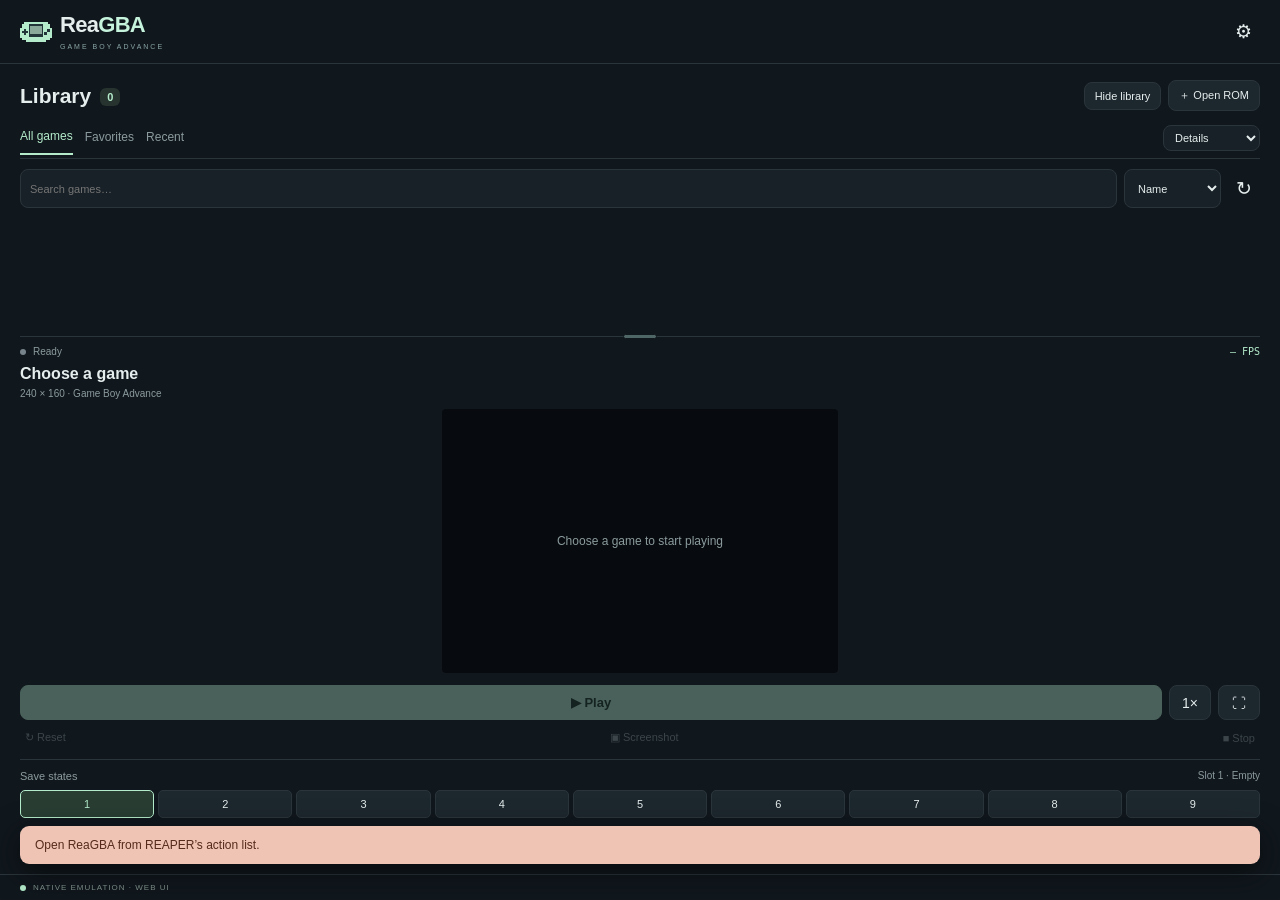
<file: ui/index.html>
<!doctype html>
<html lang="en"><head><meta charset="UTF-8"><meta name="viewport" content="width=device-width,initial-scale=1"><meta http-equiv="Content-Security-Policy" content="default-src 'none'; script-src 'self'; style-src 'self'; img-src data:; connect-src ws://127.0.0.1:*; object-src 'none'; base-uri 'none'; form-action 'none'"><title>ReaGBA</title><link rel="stylesheet" href="style.css"></head>
<body>
<header><div class="brand">
  <svg class="logo" viewBox="0 0 32 20" shape-rendering="crispEdges" aria-hidden="true" focusable="false" xmlns="http://www.w3.org/2000/svg">
    <path d="M4 0h24v2h2v4h2v10h-2v2h-4v2H6v-2H2v-2H0V6h2V2h2Z" fill="#b4eccb"/>
    <path d="M9 2h14v13H9ZM4 7h2v2h2v2H6v2H4v-2H2V9h2Zm23 0h3v3h-3Zm-3 3h3v3h-3Z" fill="#22363a"/>
    <path d="M10 4h12v8H10Z" fill="#8ba99a"/>
  </svg>
  <div class="brand-name">Rea<span>GBA</span><small>GAME BOY ADVANCE</small></div>
</div><div class="header-actions"><button id="dock-toggle" class="small" hidden>Dock</button><button id="settings-toggle" class="icon" title="Settings" data-i18n-title="settings" aria-label="Settings" data-i18n-aria-label="settings">⚙</button></div></header>
<main>
<section id="library-view">
  <div class="heading"><h1><span data-i18n="library">Library</span><span id="count">0</span></h1><div class="library-actions"><button id="library-toggle" class="small" aria-expanded="true" aria-controls="library-body">Hide library</button><button id="open" class="small" data-i18n="openROM">＋ Open ROM</button></div></div>
  <div id="library-body">
  <nav><button class="tab active" data-filter="all" data-i18n="allGames">All games</button><button class="tab" data-filter="favorite" data-i18n="favorites">Favorites</button><button class="tab" data-filter="recent" data-i18n="recentGames">Recent</button><select id="library-display" aria-label="Library view" data-i18n-aria-label="libraryDisplay" title="Library view" data-i18n-title="libraryDisplay"><option value="details" data-i18n="details">Details</option><option value="grid" data-i18n="grid">Cover grid</option><option value="compact" data-i18n="compact">Compact list</option></select></nav>
  <div class="search-row"><input id="search" type="search" placeholder="Search games…" data-i18n-placeholder="searchPlaceholder" aria-label="Search games" data-i18n-aria-label="search"><select id="sort" aria-label="Sort by" data-i18n-aria-label="sort"><option value="name" data-i18n="sortName">Name</option><option value="recent" data-i18n="sortRecent">Last played</option><option value="time" data-i18n="sortTime">Play time</option></select><button id="refresh" class="icon" title="Rescan" data-i18n-title="rescan" aria-label="Rescan" data-i18n-aria-label="rescan">↻</button></div>
  <div id="games" class="games"></div>
  <div id="empty" hidden><div class="empty-icon">
    <svg width="32" height="24" viewBox="0 0 32 24" shape-rendering="crispEdges" aria-hidden="true" focusable="false" xmlns="http://www.w3.org/2000/svg">
      <path d="M4 1h24v2h2v17h-2v2H4v-2H2V3h2Z" fill="#b4eccb"/>
      <path d="M6 3h20v2H6ZM4 19h24v1H4Zm2 1h20v2H6Z" fill="#8ba99a"/>
      <path d="M6 7h20v11H6Zm7 13h6v2h-6Z" fill="#22363a"/>
      <path d="M8 14h2v-2h2v2h2v2h2v-4h2v-2h2v2h2v2h2v2H8Z" fill="#8ba99a"/>
      <path d="M9 9h3v3H9Z" fill="#b4eccb"/>
    </svg>
  </div><h2 data-i18n="emptyTitle">Your next adventure starts here</h2><p data-i18n="emptyHint">Add .gba files to your ROM folder, or choose Open ROM to pick a game.</p></div>
  </div>
</section>
<div id="library-splitter" role="separator" tabindex="0" aria-label="Resize the library and game areas" data-i18n-aria-label="splitter" aria-orientation="horizontal" aria-controls="library-view player" title="Drag to resize · Double-click to reset" data-i18n-title="splitterHint"><span></span></div>
<section id="settings-view" hidden>
  <div class="eyebrow" data-i18n="settingsEyebrow">MAKE IT YOURS</div><h1 data-i18n="settings">Settings</h1>
  <label class="setting language-setting"><span data-i18n="language">Language</span><select id="language" disabled aria-describedby="language-hint"></select></label><p id="language-hint" class="hint" data-i18n="languageHint">Changes apply immediately and are saved for next time.</p>
  <h3 data-i18n="romFolder">ROM folder</h3><div class="path-picker"><input id="rom-directory" type="text" readonly placeholder="Choose a folder containing .gba games" data-i18n-placeholder="romPlaceholder"><button id="choose-rom-directory" class="small" data-i18n="chooseFolder">Choose folder</button></div><p class="hint" data-i18n="romHint">The library scans this folder and its subfolders. Your choice is saved automatically.</p>
  <h3 data-i18n="library">Library</h3><label class="setting"><span data-i18n="autoCovers">Download covers automatically</span><input id="auto-covers" type="checkbox" aria-describedby="covers-hint"></label><p id="covers-hint" class="hint" data-i18n="coversHint">Off by default. Downloads and caches Libretro covers using the ROM’s game code; ROM files are never uploaded. Cached covers remain available when turned off. If no cover is found, the first letter of the game code is shown. Translations, ROM hacks and homebrew may not have matching covers.</p><p id="cover-status" class="hint" role="status" aria-live="polite"></p><label class="setting"><span data-i18n="libraryDisplay">Library view</span><select id="library-display-setting"><option value="details" data-i18n="details">Details</option><option value="grid" data-i18n="grid">Cover grid</option><option value="compact" data-i18n="compact">Compact list</option></select></label><p class="hint" data-i18n="libraryHint">Cover grid puts artwork first; Details shows covers, file sizes and play time; Compact list fits more games. You can also switch views above the library. Your choice is saved automatically.</p>
  <h3 data-i18n="video">Video</h3><label class="setting"><span data-i18n="integerScaling">Integer scaling</span><input id="integer" type="checkbox" checked></label><label class="setting"><span data-i18n="vsync">Vertical sync</span><input id="vsync" type="checkbox" checked></label><label class="setting"><span data-i18n="shader">Shader</span><select id="shader" aria-describedby="shader-hint"><option value="none" data-i18n="off">Off</option><option value="lcd3x">LCD3X</option><option value="lcd-grid-v2">lcd-grid-v2</option></select></label><p id="shader-hint" class="hint" data-i18n="shaderHint">Built-in LCD effects. Your choice is saved automatically. Integer scaling is recommended; LCD3X looks best at 3× or higher. Shaders use their own texture sampling.</p><label class="setting"><span data-i18n="textureFilter">Texture filtering</span><select id="filter"><option value="nearest" data-i18n="nearest">Sharp pixels</option><option value="linear" data-i18n="linear">Smooth</option></select></label><label class="setting"><span data-i18n="frameSkip">Frame skipping</span><select id="skip"><option value="0" data-i18n="off">Off</option><option value="1" data-i18n="skip1">Show every 2nd frame</option><option value="2" data-i18n="skip2">Show every 3rd frame</option></select></label>
  <h3 data-i18n="audio">Audio</h3><label class="setting"><span data-i18n="volume">Volume</span><span id="volume-value">30%</span></label><input id="volume" type="range" min="0" max="100" value="30"><p class="hint" data-i18n="audioHint">Audio is muted during fast-forward and resumes at 1× speed.</p>
  <h3 data-i18n="keyBindings">Keyboard controls</h3><p class="hint" data-i18n="keysHint">Click a key, then press its replacement. Press Esc to cancel.</p><div id="keys" class="key-grid"></div><button id="reset-keys" class="small" data-i18n="resetKeys">Reset controls</button>
  <h3 data-i18n="bios">BIOS (optional)</h3><input id="bios" type="text" placeholder="Full path to your own 16 KB GBA BIOS" data-i18n-placeholder="biosPlaceholder"><button id="save-bios" class="small" data-i18n="savePath">Save path</button><p class="hint" data-i18n="biosHint">Leave blank to use the built-in BIOS implementation. Takes effect the next time you load a game.</p>
  <div class="about"><b>ReaGBA <span id="about-version"></span></b><span data-i18n="aboutCore">mGBA 0.10.5 · GBA only</span></div>
</section>
<section class="player" id="player">
  <div class="player-heading">
  <div class="now-label"><span id="play-dot" class="dot idle"></span><span id="play-status">Ready</span><span id="fps">— FPS</span></div>
  <h2 id="now-title">Choose a game</h2><p id="now-subtitle">240 × 160 · Game Boy Advance</p>
  </div>
  <div class="play-workspace">
  <div class="game-stage"><div id="game-viewport" tabindex="0" aria-label="Game screen" data-i18n-aria-label="gameScreen"><span data-i18n="viewportHint">Choose a game to start playing</span></div></div>
  <div class="player-controls">
  <div class="play-actions">
  <div class="primary-controls"><button id="toggle" class="primary" disabled>▶ Play</button><button id="speed" title="Change fast-forward speed" data-i18n-title="speed">1×</button><button id="fullscreen" title="Full screen / F11" data-i18n-title="fullscreen">⛶</button></div>
  <div class="secondary-controls"><button id="reset" disabled data-i18n="reset">↻ Reset</button><button id="shot" disabled data-i18n="screenshot">▣ Screenshot</button><button id="stop" disabled data-i18n="stop">■ Stop</button></div>
  </div>
  <div class="save-panel">
  <div class="save-heading"><span data-i18n="saveStates">Save states</span><span id="save-hint">Choose a slot</span></div><div class="slot-row" id="slots"></div><div class="save-actions"><button id="save" disabled data-i18n="save">Save state</button><button id="load" disabled data-i18n="load">Load state</button></div>
  </div>
  </div>
  </div>
</section>
</main>
<footer><span class="dot"></span><span id="footer-text" data-i18n="footer">NATIVE EMULATION · WEB UI</span><span id="footer-version" class="version"></span></footer>
<div id="toast" role="status" aria-live="polite"></div>
<script src="i18n.js"></script>
<script src="app.js"></script></body></html>
</file>
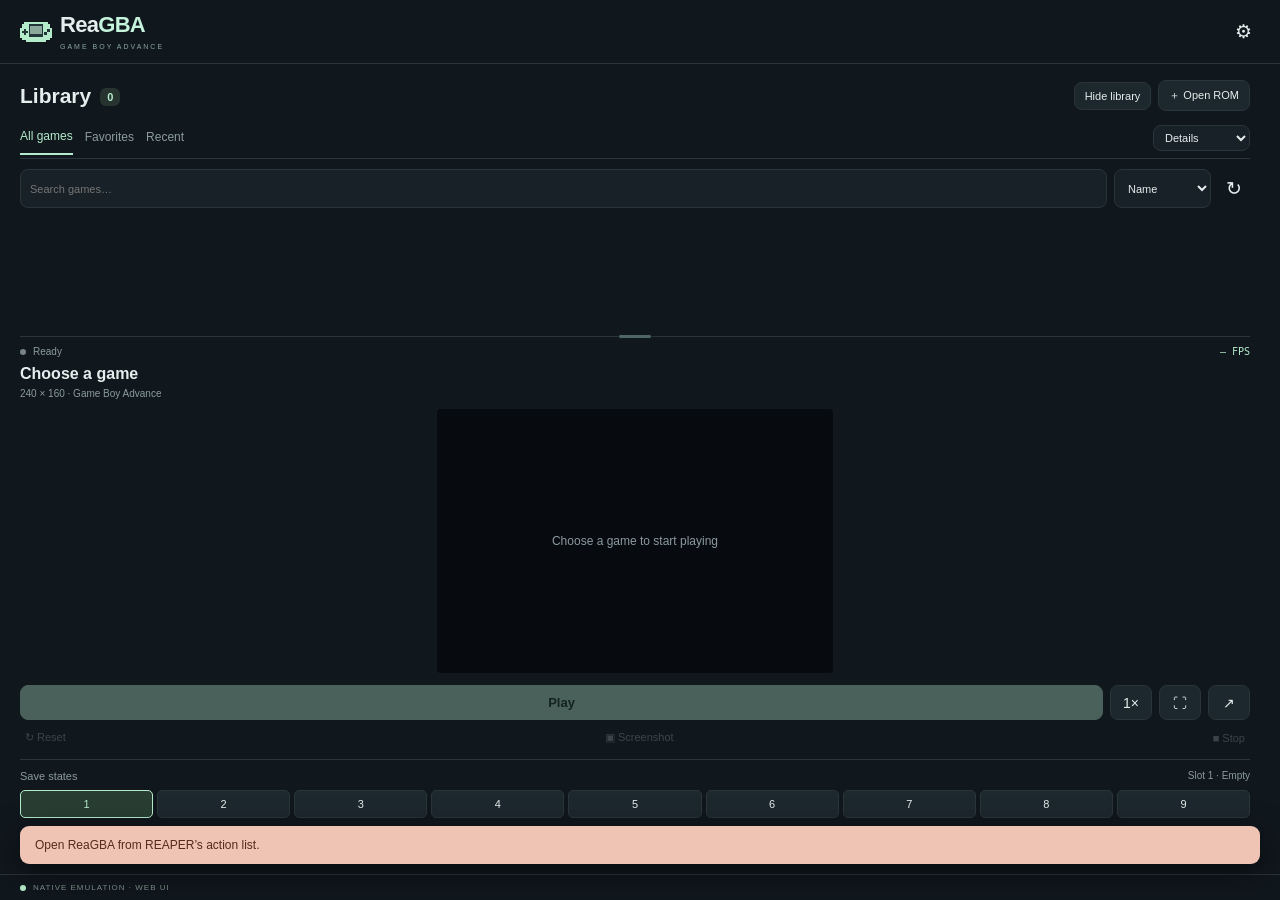
<file: web/index.html>
<!doctype html>
<html lang="en"><head><meta charset="UTF-8"><meta name="viewport" content="width=device-width,initial-scale=1"><meta http-equiv="Content-Security-Policy" content="default-src 'none'; script-src 'self'; style-src 'self'; img-src data:; connect-src ws://127.0.0.1:*; object-src 'none'; base-uri 'none'; form-action 'none'"><title>ReaGBA</title><link rel="stylesheet" href="style.css"></head>
<body>
<header><div class="brand">
  <svg class="logo" viewBox="0 0 32 20" shape-rendering="crispEdges" aria-hidden="true" focusable="false" xmlns="http://www.w3.org/2000/svg">
    <path d="M4 0h24v2h2v4h2v10h-2v2h-4v2H6v-2H2v-2H0V6h2V2h2Z" fill="#b4eccb"/>
    <path d="M9 2h14v13H9ZM4 7h2v2h2v2H6v2H4v-2H2V9h2Zm23 0h3v3h-3Zm-3 3h3v3h-3Z" fill="#22363a"/>
    <path d="M10 4h12v8H10Z" fill="#8ba99a"/>
  </svg>
  <div class="brand-name">Rea<span>GBA</span><small>GAME BOY ADVANCE</small></div>
</div><div class="header-actions"><button id="dock-toggle" class="small" hidden>Dock</button><button id="settings-toggle" class="icon" title="Settings" data-i18n-title="settings" aria-label="Settings" data-i18n-aria-label="settings">⚙</button></div></header>
<main>
<section id="library-view">
  <div class="heading"><h1><span data-i18n="library">Library</span><span id="count">0</span></h1><div class="library-actions"><button id="library-toggle" class="small" aria-expanded="true" aria-controls="library-body">Hide library</button><button id="open" class="small" data-i18n="openROM">＋ Open ROM</button></div></div>
  <div id="library-body">
  <nav><button class="tab active" data-filter="all" data-i18n="allGames">All games</button><button class="tab" data-filter="favorite" data-i18n="favorites">Favorites</button><button class="tab" data-filter="recent" data-i18n="recentGames">Recent</button><select id="library-display" aria-label="Library view" data-i18n-aria-label="libraryDisplay" title="Library view" data-i18n-title="libraryDisplay"><option value="details" data-i18n="details">Details</option><option value="grid" data-i18n="grid">Cover grid</option><option value="compact" data-i18n="compact">Compact list</option></select></nav>
  <div class="search-row"><input id="search" type="search" placeholder="Search games…" data-i18n-placeholder="searchPlaceholder" aria-label="Search games" data-i18n-aria-label="search"><select id="sort" aria-label="Sort by" data-i18n-aria-label="sort"><option value="name" data-i18n="sortName">Name</option><option value="recent" data-i18n="sortRecent">Last played</option><option value="time" data-i18n="sortTime">Play time</option></select><button id="refresh" class="icon" title="Rescan" data-i18n-title="rescan" aria-label="Rescan" data-i18n-aria-label="rescan">↻</button></div>
  <div id="games" class="games"></div>
  <div id="empty" hidden><div class="empty-icon">
    <svg width="32" height="24" viewBox="0 0 32 24" shape-rendering="crispEdges" aria-hidden="true" focusable="false" xmlns="http://www.w3.org/2000/svg">
      <path d="M4 1h24v2h2v17h-2v2H4v-2H2V3h2Z" fill="#b4eccb"/>
      <path d="M6 3h20v2H6ZM4 19h24v1H4Zm2 1h20v2H6Z" fill="#8ba99a"/>
      <path d="M6 7h20v11H6Zm7 13h6v2h-6Z" fill="#22363a"/>
      <path d="M8 14h2v-2h2v2h2v2h2v-4h2v-2h2v2h2v2h2v2H8Z" fill="#8ba99a"/>
      <path d="M9 9h3v3H9Z" fill="#b4eccb"/>
    </svg>
  </div><h2 data-i18n="emptyTitle">Your next adventure starts here</h2><p data-i18n="emptyHint">Add .gba/.gb/.gbc files to your ROM folder, or choose Open ROM to pick a game.</p></div>
  </div>
</section>
<div id="library-splitter" role="separator" tabindex="0" aria-label="Resize the library and game areas" data-i18n-aria-label="splitter" aria-orientation="horizontal" aria-controls="library-view player" title="Drag to resize · Double-click to reset" data-i18n-title="splitterHint"><span></span></div>
<section id="settings-view" hidden>
  <div class="eyebrow" data-i18n="settingsEyebrow">MAKE IT YOURS</div><h1 data-i18n="settings">Settings</h1>
  <label class="setting language-setting"><span data-i18n="language">Language</span><select id="language" disabled aria-describedby="language-hint"></select></label><p id="language-hint" class="hint" data-i18n="languageHint">Changes apply immediately and are saved for next time.</p>
  <h3 data-i18n="romFolder">Game folder</h3><div class="path-picker"><input id="rom-directory" type="text" readonly placeholder="Choose a folder containing .gba/.gb/.gbc games" data-i18n-placeholder="romPlaceholder"><button id="choose-rom-directory" class="small" data-i18n="chooseFolder">Choose folder</button></div><p class="hint" data-i18n="romHint">The library scans this folder and its subfolders. Your choice is saved automatically.</p>
  <h3 data-i18n="library">Library</h3><label class="setting"><span data-i18n="autoCovers">Download covers automatically</span><input id="auto-covers" type="checkbox" aria-describedby="covers-hint"></label><p id="covers-hint" class="hint" data-i18n="coversHint">Off by default. Downloads and caches Libretro covers using the ROM’s game code; ROM files are never uploaded. Cached covers remain available when turned off. If no cover is found, the first letter of the game code is shown. Translations, ROM hacks and homebrew may not have matching covers.</p><p id="cover-status" class="hint" role="status" aria-live="polite"></p><label class="setting"><span data-i18n="libraryDisplay">Library view</span><select id="library-display-setting"><option value="details" data-i18n="details">Details</option><option value="grid" data-i18n="grid">Cover grid</option><option value="compact" data-i18n="compact">Compact list</option></select></label><p class="hint" data-i18n="libraryHint">Cover grid puts artwork first; Details shows covers, file sizes and play time; Compact list fits more games. You can also switch views above the library. Your choice is saved automatically.</p>
  <h3 data-i18n="video">Video</h3><label class="setting"><span data-i18n="integerScaling">Integer scaling</span><input id="integer" type="checkbox" checked></label><label class="setting"><span data-i18n="vsync">Vertical sync</span><input id="vsync" type="checkbox" checked></label><label class="setting"><span data-i18n="shader">Shader</span><select id="shader" aria-describedby="shader-hint"><option value="none" data-i18n="off">Off</option><option value="lcd3x">LCD3X</option><option value="lcd-grid-v2">lcd-grid-v2</option></select></label><p id="shader-hint" class="hint" data-i18n="shaderHint">Built-in LCD effects. Your choice is saved automatically. Integer scaling is recommended; LCD3X looks best at 3× or higher. Shaders use their own texture sampling.</p><label class="setting"><span data-i18n="textureFilter">Texture filtering</span><select id="filter"><option value="nearest" data-i18n="nearest">Sharp pixels</option><option value="linear" data-i18n="linear">Smooth</option></select></label><label class="setting"><span data-i18n="frameSkip">Frame skipping</span><select id="skip"><option value="0" data-i18n="off">Off</option><option value="1" data-i18n="skip1">Show every 2nd frame</option><option value="2" data-i18n="skip2">Show every 3rd frame</option></select></label>
  <h3 data-i18n="audio">Audio</h3>
  <label class="setting"><span data-i18n="audioOutput">Audio output</span><select id="audio-output"><option value="system" data-i18n="audioSystem">System default device</option><option value="reaper_output" data-i18n="audioReaperHardware">Hardware output</option><option value="reaper_track" data-i18n="audioReaperTrack">Target track</option></select></label>
  <div id="audio-hardware-row" hidden><label class="setting"><span data-i18n="audioChannels">Hardware outputs</span><select id="audio-channels" aria-describedby="audio-hardware-hint"></select></label><p id="audio-hardware-hint" class="hint" data-i18n="audioHardwareHint">Choose outputs on REAPER’s current device. Device and sample rate are configured in REAPER. Missing channels stay silent until available again.</p></div>
  <div id="audio-track-row" hidden><label class="setting"><span data-i18n="audioTrack">Target track</span><select id="audio-track"><option value="preview" data-i18n="previewTrack">First ReaGBA Preview track</option><option value="selected" data-i18n="selectedTrack">First selected track</option></select></label><p class="hint" data-i18n="audioTrackHint">ReaGBA Preview uses the first track with that name, then the first selected track. With no target, output is silent.</p></div>
  <p id="audio-device" class="hint" hidden></p>
  <p id="audio-status" class="hint" role="status" hidden></p>
  <label class="setting"><span data-i18n="volume">Volume</span><span id="volume-value">30%</span></label><input id="volume" type="range" min="0" max="100" value="30"><p class="hint" data-i18n="audioHint">Audio is muted during fast-forward and resumes at 1× speed.</p>
  <h3 data-i18n="gamepadTitle">Gamepad bindings</h3><p class="hint" data-i18n="gamepadHint">Click a binding, then press a gamepad button. Changes are saved automatically. Press Esc to cancel.</p>
  <div id="gamepad-bindings" class="key-grid"></div><div class="gamepad-capture"><span id="gamepad-status" class="hint" role="status" aria-live="polite"></span><button id="cancel-gamepad-capture" class="small" data-i18n="gamepadCancel" hidden>Cancel</button></div><button id="reset-gamepad" class="small" data-i18n="resetGamepad">Reset gamepad bindings</button>
  <h3 data-i18n="keyBindings">Keyboard controls</h3><p class="hint" data-i18n="keysHint">Click a key, then press its replacement. Press Esc to cancel.</p><div id="keys" class="key-grid"></div><button id="reset-keys" class="small" data-i18n="resetKeys">Reset controls</button>
  <h3 data-i18n="bios">GBA BIOS (optional)</h3><input id="bios" type="text" placeholder="Full path to your own 16 KB GBA BIOS" data-i18n-placeholder="biosPlaceholder"><button id="save-bios" class="small" data-i18n="savePath">Save path</button><p class="hint" data-i18n="biosHint">Leave blank to use the built-in BIOS implementation. Takes effect the next time you load a game.</p>
  <div class="about"><b>ReaGBA <span id="about-version"></span></b><span data-i18n="aboutCore">mGBA 0.10.5 · GBA / GB / GBC</span></div>
</section>
<section class="player" id="player">
  <div class="player-heading">
  <div class="now-label"><span id="play-dot" class="dot idle"></span><span id="play-status">Ready</span><span id="fps">— FPS</span></div>
  <h2 id="now-title">Choose a game</h2><p id="now-subtitle">240 × 160 · Game Boy Advance</p>
  </div>
  <div class="play-workspace">
  <div class="game-stage"><div id="game-viewport" tabindex="0" aria-label="Game screen" data-i18n-aria-label="gameScreen"><span data-i18n="viewportHint">Choose a game to start playing</span></div></div>
  <div class="player-controls">
  <div class="play-actions">
  <div class="primary-controls"><button id="toggle" class="primary" disabled>Play</button><button id="speed" title="Change fast-forward speed" data-i18n-title="speed">1×</button><button id="fullscreen" title="Full screen / F11" data-i18n-title="fullscreen">⛶</button><button id="popout" title="Pop out game" data-i18n-title="popout" aria-label="Pop out game" data-i18n-aria-label="popout">↗</button></div>
  <div class="secondary-controls"><button id="reset" disabled data-i18n="reset">↻ Reset</button><button id="shot" disabled data-i18n="screenshot">▣ Screenshot</button><button id="stop" disabled data-i18n="stop">■ Stop</button></div>
  </div>
  <div class="save-panel">
  <div class="save-heading"><span data-i18n="saveStates">Save states</span><span id="save-hint">Choose a slot</span></div><div class="slot-row" id="slots"></div><div class="save-actions"><button id="save" disabled data-i18n="save">Save state</button><button id="load" disabled data-i18n="load">Load state</button></div>
  </div>
  </div>
  </div>
</section>
</main>
<footer><span class="dot"></span><span id="footer-text" data-i18n="footer">NATIVE EMULATION · WEB UI</span><span id="footer-version" class="version"></span></footer>
<div id="toast" role="status" aria-live="polite"></div>
<script src="i18n.js"></script>
<script src="video.js"></script>
<script src="popout.js"></script>
<script src="bridge.js"></script>
<script src="gamepad.js"></script>
<script src="app.js"></script></body></html>
</file>
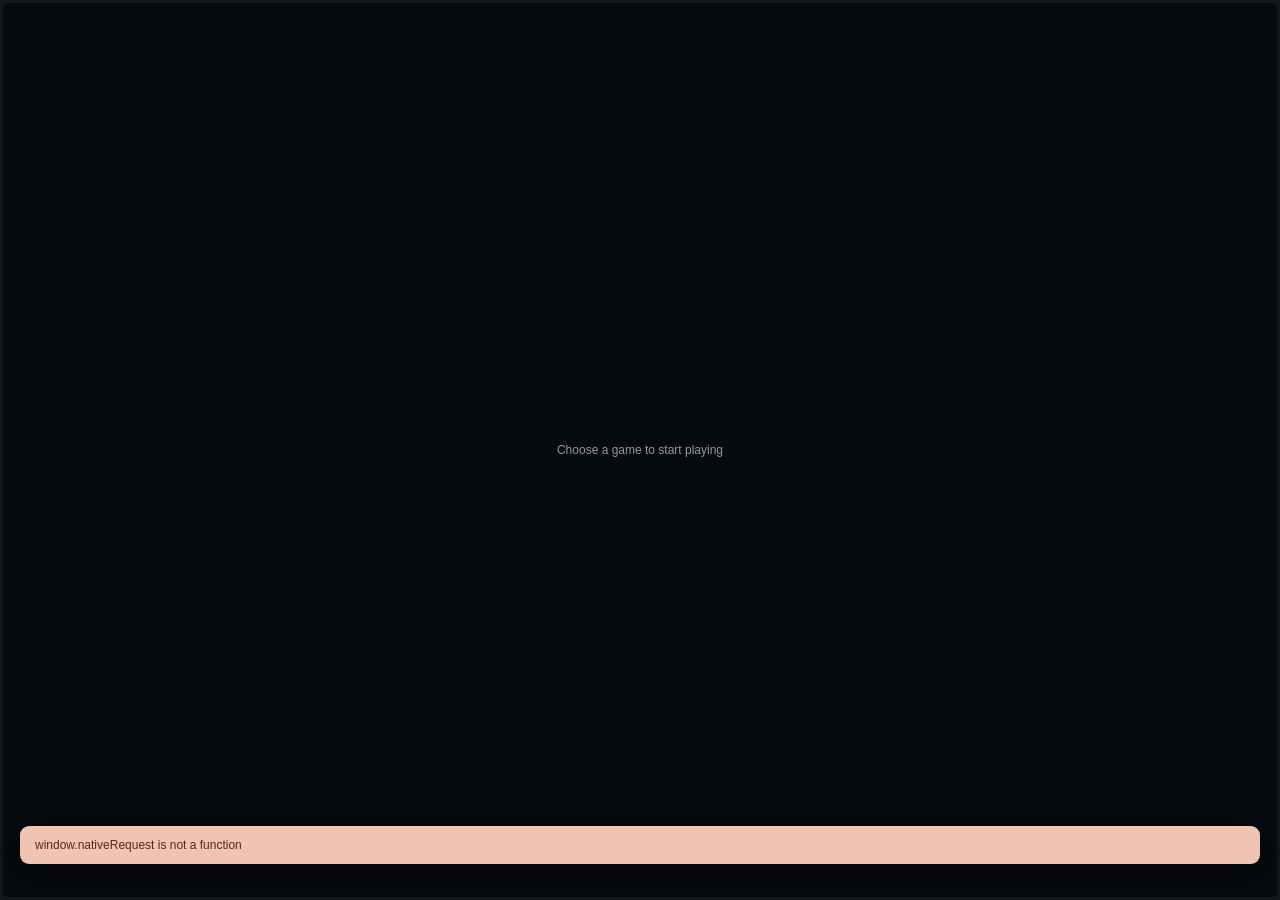
<file: web/game.html>
<!doctype html>
<html lang="en"><head><meta charset="UTF-8"><meta name="viewport" content="width=device-width,initial-scale=1"><meta http-equiv="Content-Security-Policy" content="default-src 'none'; script-src 'self'; style-src 'self'; img-src data:; connect-src ws://127.0.0.1:*; object-src 'none'; base-uri 'none'; form-action 'none'"><title>ReaGBA</title><link rel="stylesheet" href="style.css"></head>
<body class="game-window">
<main><div class="game-stage"><div id="game-viewport" tabindex="0" aria-label="Game screen" data-i18n-aria-label="gameScreen"><span data-i18n="viewportHint">Choose a game to start playing</span></div></div></main>
<div id="toast" role="status" aria-live="polite"></div>
<script src="i18n.js"></script><script src="video.js"></script><script src="popout.js"></script><script src="bridge.js"></script><script src="game.js"></script>
</body></html>
</file>
<file: ui/style.css>
:root{color-scheme:dark;--bg:#10171d;--card:#1a242b;--line:#2a353b;--muted:#8b9b9e;--text:#e5eded;--green:#b4eccb;font:13px Inter,"Segoe UI","Microsoft YaHei","Microsoft JhengHei","Yu Gothic","Malgun Gothic",sans-serif}
*{box-sizing:border-box}body{margin:0;background:var(--bg);color:var(--text);height:100vh;display:flex;flex-direction:column;overflow:hidden}
button,input,select{font:inherit}button{cursor:pointer;color:var(--text);border:1px solid var(--line);background:#1d272e;border-radius:8px;padding:9px 12px}button:hover{background:#2c3b41}button:disabled{opacity:.35;cursor:default}button:focus-visible,input:focus-visible,select:focus-visible{outline:2px solid var(--green);outline-offset:2px}
input,select{background:#182127;border:1px solid var(--line);border-radius:8px;padding:9px;color:var(--text);min-width:0}input[type=checkbox],input[type=range]{accent-color:var(--green)}input[type=range],input[type=text]{width:100%}input[type=text]{margin-bottom:10px}
header{height:64px;padding:12px 20px;display:flex;align-items:center;justify-content:space-between;border-bottom:1px solid var(--line);flex-shrink:0;gap:10px}.brand{display:flex;align-items:center;gap:10px;font-size:22px;font-weight:750;white-space:nowrap}.brand small{display:block;font-size:8px;letter-spacing:1.5px;color:var(--muted);margin-top:3px}.logo{width:34px;height:38px;border-radius:8px 8px 12px 8px;background:var(--green);color:#20392c;display:flex;align-items:center;justify-content:center;font-size:25px;position:relative}.logo span{font-size:7px;position:absolute;right:4px;bottom:4px}.header-actions,.library-actions{display:flex;align-items:center;gap:7px}.icon{padding:7px;background:transparent;font-size:19px;border-color:transparent}.small{padding:7px 10px;font-size:11px}
main{padding:16px 20px;flex:1;min-height:0;display:flex;flex-direction:column;gap:0;overflow:auto;scrollbar-width:thin;scrollbar-color:#36474b transparent}main>section{width:100%;min-width:0;margin:0}
#library-view{flex:0 0 auto;min-height:0;display:flex;flex-direction:column}.heading{flex:0 0 auto}#library-body{display:flex;flex-direction:column;flex:1;min-height:0}#library-body nav,#library-body .search-row{flex:0 0 auto}.heading{display:flex;align-items:center;justify-content:space-between;gap:8px}h1{font-size:21px;font-weight:600;margin:0}h1 span{font-size:11px;vertical-align:middle;padding:3px 7px;margin-left:9px;background:#27332f;border-radius:6px;color:var(--green)}
nav{display:flex;gap:20px;margin:14px 0 10px;border-bottom:1px solid var(--line)}.tab{border:none;background:transparent;color:var(--muted);padding:0 0 10px;border-radius:0;font-size:12px}.tab.active{color:var(--green);border-bottom:2px solid var(--green)}.search-row{display:flex;gap:7px;margin-bottom:12px}.search-row input{flex:1;width:100px;font-size:11px}.search-row select{width:75px;font-size:11px}.games{display:grid;grid-template-columns:repeat(auto-fit,minmax(min(100%,300px),1fr));gap:10px;flex:1;min-height:0;align-content:start;overflow:auto;scrollbar-width:thin;scrollbar-gutter:stable}
.game{display:flex;gap:12px;padding:11px;background:var(--card);border:1px solid var(--line);border-radius:10px;cursor:pointer;position:relative;min-height:96px}.game:hover,.game.selected{border-color:#6d977c;background:#1d2c2c}.cover{width:60px;min-width:60px;height:72px;border-radius:6px 6px 11px 6px;background:linear-gradient(145deg,#39584b,#182d29);display:flex;flex-direction:column;align-items:center;justify-content:center;color:#c1dba2}.cover b{font-family:Georgia,serif;font-size:32px}.cover span{font-size:6px;letter-spacing:1px}.game-info{min-width:0;flex:1}.game-info h2{font-size:13px;line-height:1.5;margin:2px 20px 7px 0;font-weight:600}.tag{font-size:9px;color:var(--green);background:#2c4136;border-radius:4px;padding:3px 5px}.game-meta{font-size:10px;color:var(--muted);margin-top:9px}.favorite{position:absolute;right:8px;top:6px;padding:2px 5px;font-size:16px;border:0;background:transparent;color:#84918d}.favorite.on{color:#ddcf93}.launch{position:absolute;right:9px;bottom:9px;font-size:10px;padding:4px 8px;border-color:#527361;color:var(--green)}#empty{text-align:center;padding:15px;color:var(--muted)}#empty h2{font-size:14px}#empty p{font-size:11px;line-height:1.6}.empty-icon{font-size:30px}
.player{display:flex;flex-direction:column;flex:0 0 auto;min-height:0;gap:10px}.player-heading{flex:0 0 auto}.now-label{display:flex;align-items:center;gap:7px;font-size:10px;color:var(--muted)}.dot{display:inline-block;width:6px;height:6px;background:var(--green);border-radius:50%}.dot.idle{background:#78848b}#fps{margin-left:auto;font:10px Consolas,monospace;color:var(--green)}.player h2{margin:6px 0 3px;font-size:16px;line-height:1.4;font-weight:600;white-space:nowrap;overflow:hidden;text-overflow:ellipsis}.player p{margin:0;color:var(--muted);font-size:10px}
.play-workspace{flex:1;min-height:0;display:grid;grid-template-rows:minmax(64px,1fr) auto;gap:12px}.game-stage{display:grid;place-items:center;min-width:0;min-height:64px;overflow:hidden}#game-viewport{width:100%;aspect-ratio:3/2;flex:none;min-width:0;position:relative;background:#070a0e;border-radius:4px;display:flex;align-items:center;justify-content:center;text-align:center;color:var(--muted);font-size:12px}#game-viewport:focus-visible{outline:2px solid var(--green)}
.player-controls{display:flex;flex-direction:column;gap:10px;min-height:0;min-width:0}.primary-controls{display:flex;gap:7px}.primary-controls .primary{background:var(--green);border-color:var(--green);color:#1c3728;flex:1;font-weight:650;white-space:nowrap}.primary-controls button:not(.primary){width:42px;flex:0 0 auto;font-size:14px;padding:8px}.secondary-controls{display:flex;gap:5px;justify-content:space-between;margin-top:6px}.secondary-controls button{font-size:11px;background:transparent;border:0;color:var(--muted);padding:5px}.save-panel{margin-top:auto}.save-heading{display:flex;justify-content:space-between;border-top:1px solid var(--line);padding-top:10px;margin-bottom:8px;font-size:11px;color:var(--muted)}#save-hint{font-size:10px}.slot-row{display:grid;grid-template-columns:repeat(9,minmax(0,1fr));gap:4px}.slot-row button{padding:7px 0;font-size:11px;border-radius:5px;position:relative}.slot-row button.selected{border-color:var(--green);color:var(--green);background:#293d33}.slot-row button.saved:after{content:"";height:3px;width:3px;position:absolute;bottom:2px;left:calc(50% - 1px);background:var(--green);border-radius:50%}.save-actions{display:flex;gap:7px;margin-top:8px}.save-actions button{flex:1;font-size:11px;padding:9px 5px;background:transparent}

footer{height:26px;padding:0 20px;display:flex;align-items:center;gap:7px;border-top:1px solid var(--line);font-size:8px;letter-spacing:1px;color:#81938d;flex-shrink:0}.version{margin-left:auto;color:#526661}
#settings-view{flex:1;min-height:0;overflow:auto;scrollbar-width:thin}.settings-open .player{display:none}.settings-open main{overflow:hidden}.eyebrow{font-size:9px;letter-spacing:1.9px;color:var(--muted);margin-bottom:10px}h3{font-size:12px;font-weight:600;margin:20px 0 12px}.setting{display:flex;align-items:center;justify-content:space-between;gap:10px;margin-bottom:10px;font-size:12px}.setting select{font-size:11px;padding:7px}.hint{font-size:11px;line-height:1.8;color:var(--muted)}.key-grid{display:grid;grid-template-columns:repeat(auto-fit,minmax(155px,1fr));gap:8px}.key-pair{display:flex;align-items:center;justify-content:space-between;background:#19242a;border-radius:7px;padding:5px 8px;gap:5px;font-size:11px}.key-pair button{font-size:10px;padding:4px 6px;max-width:100px;overflow:hidden}.about{margin:25px 0;display:flex;flex-direction:column;gap:6px;font-size:10px;color:var(--muted)}#reset-keys{margin-top:12px}
.path-picker{display:flex;align-items:stretch;gap:7px}.path-picker input{flex:1;margin:0}.path-picker button{white-space:nowrap}
/* A 100%-wide range plus its UA 2px side margins overflowed every settings width. */
#volume{display:block;margin:0}
#settings-view{scrollbar-gutter:stable;padding-inline:2px;overflow-wrap:anywhere}
#settings-view .key-grid{grid-template-columns:repeat(auto-fit,minmax(min(100%,155px),1fr))}
.setting select{max-width:65%}select:disabled{opacity:.5}
#toast{position:fixed;left:20px;right:20px;bottom:36px;padding:12px 15px;background:#c0ead0;color:#173626;border-radius:9px;font-size:12px;box-shadow:0 8px 30px #0008;opacity:0;pointer-events:none;transform:translateY(8px);transition:.15s}#toast.visible{opacity:1;transform:translateY(0)}#toast.error{background:#efc4b5;color:#542a1b}[hidden]{display:none!important}
@media(max-width:480px){header{height:58px;padding:10px 12px;gap:6px}.brand{font-size:18px;gap:7px}.brand small{display:none}.logo{width:28px;height:31px;font-size:22px}.header-actions{gap:3px}.header-actions .small{padding:6px}.icon{padding:4px}main{padding:12px}.library-actions{gap:5px}.library-actions .small{font-size:10px;padding:7px}h1{font-size:17px}footer{padding:0 12px}}
@media(max-height:560px){header{height:48px;padding-top:6px;padding-bottom:6px}.brand small{display:none}.logo{height:30px}main{padding-top:8px;padding-bottom:8px}.player{gap:7px}.player h2{font-size:14px;margin-top:4px}.player-heading p{display:none}.save-heading{padding-top:7px;margin-bottom:5px}.slot-row button{padding:4px 0}.save-actions button{padding:6px 4px}.player-controls{gap:7px}.play-workspace{gap:8px}}
@media(prefers-reduced-motion:reduce){*{transition:none!important}}
@media(max-width:360px){.logo{display:none}.brand{font-size:16px}.header-actions .small{font-size:10px}.library-actions .small{padding:6px}.heading h1{font-size:16px}}

#library-splitter{height:20px;flex:0 0 20px;position:relative;cursor:row-resize;touch-action:none;user-select:none;outline:none;display:flex;align-items:center;justify-content:center}
#library-splitter:before{content:"";position:absolute;left:0;right:0;height:1px;background:var(--line)}#library-splitter span{position:relative;width:34px;height:5px;border-radius:4px;background:#4e6666;border:1px solid var(--bg)}
#library-splitter:hover span,#library-splitter:focus-visible span,.resizing-library #library-splitter span{background:var(--green);width:46px}.resizing-library,.resizing-library *{cursor:row-resize!important;user-select:none!important}
.library-collapsed #library-view{margin-bottom:12px;padding-bottom:10px;border-bottom:1px solid var(--line)}.settings-open #library-splitter{display:none}
#empty{flex:1;min-height:0;overflow:auto}
/* Mint GBA on a 32x20 integer grid: mirrored shell, equal control footprints, 3:2 screen. */
.brand{gap:8px;letter-spacing:-.7px;line-height:1}
.brand-name{font-weight:650}.brand-name>span{font-weight:800;color:#c5f3dc}
.brand small{font-size:7px;letter-spacing:2px;margin-top:7px;font-weight:500;color:#8ba7a7}
.logo{display:block;width:32px;min-width:32px;height:20px;flex:none;border-radius:0;background:none;image-rendering:pixelated}
@media(max-width:360px){.brand{gap:6px}}
/* Library display modes share the same cards and controls. Covers retain their full artwork. */
#library-body nav{gap:12px;flex-wrap:wrap;align-items:center}
#library-display{margin-left:auto;padding:5px 7px;margin-bottom:7px;font-size:11px;max-width:110px}
.game:focus-visible{outline:2px solid var(--green);outline-offset:-2px}
.game{min-width:0;min-height:106px;gap:10px}
.cover{position:relative;width:80px;min-width:80px;height:80px;overflow:hidden;flex-shrink:0}
.cover img{position:absolute;inset:0;width:100%;height:100%;object-fit:contain;background:#111a20;opacity:0}
.cover.has-image img{opacity:1}.cover.has-image b,.cover.has-image span{visibility:hidden}
.game-info h2{overflow-wrap:anywhere}.game-meta{margin-right:55px;line-height:1.6}
.games[data-view=details]{grid-template-columns:1fr}
.games[data-view=grid]{grid-template-columns:repeat(auto-fill,minmax(min(100%,140px),1fr));grid-auto-rows:max-content;gap:12px}
.games[data-view=grid] .game{display:grid;grid-template-rows:auto 1fr auto;padding:9px;gap:8px;min-height:0}
.games[data-view=grid] .cover{width:100%;min-width:0;height:auto;aspect-ratio:1;border-radius:6px}
.games[data-view=grid] .cover b{font-size:48px}
.games[data-view=grid] .game-info h2{margin:0 0 6px;display:-webkit-box;-webkit-line-clamp:2;-webkit-box-orient:vertical;overflow:hidden;min-height:39px}
.games[data-view=grid] .game-meta{margin:6px 0 0}
.games[data-view=grid] .favorite{top:13px;right:13px;background:#10171de8;border-radius:6px}
.games[data-view=grid] .launch{position:static;width:100%;margin-top:auto;padding:6px}
.games[data-view=compact]{grid-template-columns:1fr;gap:4px}
.games[data-view=compact] .game{display:grid;grid-template-columns:32px minmax(0,1fr) 26px 56px;align-items:center;min-height:46px;padding:6px;gap:7px;border-radius:6px}
.games[data-view=compact] .cover{width:32px;min-width:32px;height:32px;border-radius:4px}
.games[data-view=compact] .cover b{font-size:22px}
.games[data-view=compact] .cover span,.games[data-view=compact] .tag,.games[data-view=compact] .game-meta{display:none}
.games[data-view=compact] .game-info h2{margin:0;white-space:nowrap;overflow:hidden;text-overflow:ellipsis;font-size:12px}
.games[data-view=compact] .favorite,.games[data-view=compact] .launch{position:static;margin:0}
.games[data-view=compact] .launch{padding:4px;font-size:10px}
@media(max-width:360px){#library-body nav{gap:8px}.tab{font-size:11px}#library-display{font-size:10px;padding:4px}.game{padding:8px;gap:8px}.cover{width:64px;min-width:64px;height:76px}.game-info h2{font-size:12px}.games[data-view=grid]{grid-template-columns:repeat(auto-fill,minmax(min(100%,115px),1fr));gap:8px}}
@media(max-height:440px){header{height:44px}footer{height:22px}.library-collapsed #library-view{margin-bottom:6px;padding-bottom:6px}.primary-controls button{padding-top:6px;padding-bottom:6px}.primary-controls button:not(.primary){padding:6px}.secondary-controls{margin-top:3px}.secondary-controls button{padding:3px}.player-controls{gap:5px}.save-heading{padding-top:4px}}
/* Labels can be longer in other languages; let controls wrap within their pane. */
h1 [data-i18n]{font:inherit;vertical-align:baseline;padding:0;margin:0;background:none;border-radius:0;color:inherit}
.heading,.library-actions{flex-wrap:wrap}.heading h1{overflow-wrap:anywhere}
.library-actions{margin-left:auto}.library-actions button{min-width:0;white-space:normal}
#library-display{max-width:100%;width:auto}.search-row select{width:auto;max-width:45%}
.setting{flex-wrap:wrap}.setting>span{flex:1;min-width:90px}.setting select{max-width:100%}
.language-setting{margin-top:20px}#language{min-width:135px}
.path-picker{flex-wrap:wrap}.path-picker input{min-width:min(180px,100%)}.path-picker button{white-space:normal}
.save-heading,.secondary-controls{gap:8px;flex-wrap:wrap}.save-heading>span{min-width:0;overflow-wrap:anywhere}
.save-actions button,.secondary-controls button{min-width:0;overflow-wrap:anywhere}
.primary-controls .primary{white-space:normal;min-width:0}
.games[data-view=compact] .game{grid-template-columns:32px minmax(0,1fr) 26px auto}
.games[data-view=compact] .launch{max-width:90px;overflow-wrap:anywhere}
.game-meta{margin-right:0}
.games[data-view=details] .game{display:grid;grid-template-columns:auto minmax(0,1fr);grid-template-rows:1fr auto;row-gap:4px}
.games[data-view=details] .cover{grid-row:1/3;align-self:center}
.games[data-view=details] .launch{position:static;grid-column:2;justify-self:end;max-width:100%;overflow-wrap:anywhere}
#footer-text{min-width:0;overflow:hidden;text-overflow:ellipsis;white-space:nowrap}.version{flex-shrink:0}

/* WebView framebuffer occupies the existing game rectangle. */
#game-frame{position:absolute;inset:0;width:100%;height:100%;border-radius:inherit;pointer-events:none;display:none}.playing #game-frame{display:block}
</file>
<file: web/style.css>
:root{color-scheme:dark;--bg:#10171d;--card:#1a242b;--line:#2a353b;--muted:#8b9b9e;--text:#e5eded;--green:#b4eccb;font:13px Inter,"Segoe UI","Microsoft YaHei","Microsoft JhengHei","Yu Gothic","Malgun Gothic",sans-serif}
*{box-sizing:border-box}body{margin:0;background:var(--bg);color:var(--text);height:100vh;display:flex;flex-direction:column;overflow:hidden}
button,input,select{font:inherit}button{cursor:pointer;color:var(--text);border:1px solid var(--line);background:#1d272e;border-radius:8px;padding:9px 12px}button:hover{background:#2c3b41}button:disabled{opacity:.35;cursor:default}button:focus-visible,input:focus-visible,select:focus-visible{outline:2px solid var(--green);outline-offset:2px}
input,select{background:#182127;border:1px solid var(--line);border-radius:8px;padding:9px;color:var(--text);min-width:0}input[type=checkbox],input[type=range]{accent-color:var(--green)}input[type=range],input[type=text]{width:100%}input[type=text]{margin-bottom:10px}
header{height:64px;padding:12px 20px;display:flex;align-items:center;justify-content:space-between;border-bottom:1px solid var(--line);flex-shrink:0;gap:10px}.brand{display:flex;align-items:center;gap:10px;font-size:22px;font-weight:750;white-space:nowrap}.brand small{display:block;font-size:8px;letter-spacing:1.5px;color:var(--muted);margin-top:3px}.logo{width:34px;height:38px;border-radius:8px 8px 12px 8px;background:var(--green);color:#20392c;display:flex;align-items:center;justify-content:center;font-size:25px;position:relative}.logo span{font-size:7px;position:absolute;right:4px;bottom:4px}.header-actions,.library-actions{display:flex;align-items:center;gap:7px}.icon{padding:7px;background:transparent;font-size:19px;border-color:transparent}.small{padding:7px 10px;font-size:11px}
main{padding:16px 20px;flex:1;min-height:0;display:flex;flex-direction:column;gap:0;overflow:auto;scrollbar-width:thin;scrollbar-color:#36474b transparent}main>section{width:100%;min-width:0;margin:0}
#library-view{flex:0 0 auto;min-height:0;display:flex;flex-direction:column}.heading{flex:0 0 auto}#library-body{display:flex;flex-direction:column;flex:1;min-height:0}#library-body nav,#library-body .search-row{flex:0 0 auto}.heading{display:flex;align-items:center;justify-content:space-between;gap:8px}h1{font-size:21px;font-weight:600;margin:0}h1 span{font-size:11px;vertical-align:middle;padding:3px 7px;margin-left:9px;background:#27332f;border-radius:6px;color:var(--green)}
nav{display:flex;gap:20px;margin:14px 0 10px;border-bottom:1px solid var(--line)}.tab{border:none;background:transparent;color:var(--muted);padding:0 0 10px;border-radius:0;font-size:12px}.tab.active{color:var(--green);border-bottom:2px solid var(--green)}.search-row{display:flex;gap:7px;margin-bottom:12px}.search-row input{flex:1;width:100px;font-size:11px}.search-row select{width:75px;font-size:11px}.games{display:grid;grid-template-columns:repeat(auto-fit,minmax(min(100%,300px),1fr));gap:10px;flex:1;min-height:0;align-content:start;overflow:auto;scrollbar-width:thin;scrollbar-gutter:stable}
.game{display:flex;gap:12px;padding:11px;background:var(--card);border:1px solid var(--line);border-radius:10px;cursor:pointer;position:relative;min-height:96px}.game:hover,.game.selected{border-color:#6d977c;background:#1d2c2c}.cover{width:60px;min-width:60px;height:72px;border-radius:6px 6px 11px 6px;background:linear-gradient(145deg,#39584b,#182d29);display:flex;flex-direction:column;align-items:center;justify-content:center;color:#c1dba2}.cover b{font-family:Georgia,serif;font-size:32px}.cover span{font-size:6px;letter-spacing:1px}.game-info{min-width:0;flex:1}.game-info h2{font-size:13px;line-height:1.5;margin:2px 20px 7px 0;font-weight:600}.tag{font-size:9px;color:var(--green);background:#2c4136;border-radius:4px;padding:3px 5px}.game-meta{font-size:10px;color:var(--muted);margin-top:9px}.favorite{position:absolute;right:8px;top:6px;padding:2px 5px;font-size:16px;border:0;background:transparent;color:#84918d}.favorite.on{color:#ddcf93}.launch{position:absolute;right:9px;bottom:9px;font-size:10px;padding:4px 8px;border-color:#527361;color:var(--green)}#empty{text-align:center;padding:15px;color:var(--muted)}#empty h2{font-size:14px}#empty p{font-size:11px;line-height:1.6}.empty-icon{font-size:30px}
.player{display:flex;flex-direction:column;flex:0 0 auto;min-height:0;gap:10px}.player-heading{flex:0 0 auto}.now-label{display:flex;align-items:center;gap:7px;font-size:10px;color:var(--muted)}.dot{display:inline-block;width:6px;height:6px;background:var(--green);border-radius:50%}.dot.idle{background:#78848b}#fps{margin-left:auto;font:10px Consolas,monospace;color:var(--green)}.player h2{margin:6px 0 3px;font-size:16px;line-height:1.4;font-weight:600;white-space:nowrap;overflow:hidden;text-overflow:ellipsis}.player p{margin:0;color:var(--muted);font-size:10px}
.play-workspace{flex:1;min-height:0;display:grid;grid-template-rows:minmax(64px,1fr) auto;gap:12px}.game-stage{display:grid;place-items:center;min-width:0;min-height:64px;overflow:hidden}#game-viewport{width:100%;aspect-ratio:3/2;flex:none;min-width:0;position:relative;background:#070a0e;border-radius:4px;display:flex;align-items:center;justify-content:center;text-align:center;color:var(--muted);font-size:12px}#game-viewport:focus-visible{outline:2px solid var(--green)}
.player-controls{display:flex;flex-direction:column;gap:10px;min-height:0;min-width:0}.primary-controls{display:flex;gap:7px}.primary-controls .primary{background:var(--green);border-color:var(--green);color:#1c3728;flex:1;font-weight:650;white-space:nowrap}.primary-controls button:not(.primary){width:42px;flex:0 0 auto;font-size:14px;padding:8px}.secondary-controls{display:flex;gap:5px;justify-content:space-between;margin-top:6px}.secondary-controls button{font-size:11px;background:transparent;border:0;color:var(--muted);padding:5px}.save-panel{margin-top:auto}.save-heading{display:flex;justify-content:space-between;border-top:1px solid var(--line);padding-top:10px;margin-bottom:8px;font-size:11px;color:var(--muted)}#save-hint{font-size:10px}.slot-row{display:grid;grid-template-columns:repeat(9,minmax(0,1fr));gap:4px}.slot-row button{padding:7px 0;font-size:11px;border-radius:5px;position:relative}.slot-row button.selected{border-color:var(--green);color:var(--green);background:#293d33}.slot-row button.saved:after{content:"";height:3px;width:3px;position:absolute;bottom:2px;left:calc(50% - 1px);background:var(--green);border-radius:50%}.save-actions{display:flex;gap:7px;margin-top:8px}.save-actions button{flex:1;font-size:11px;padding:9px 5px;background:transparent}

footer{height:26px;padding:0 20px;display:flex;align-items:center;gap:7px;border-top:1px solid var(--line);font-size:8px;letter-spacing:1px;color:#81938d;flex-shrink:0}.version{margin-left:auto;color:#526661}
#settings-view{flex:1;min-height:0;overflow:auto;scrollbar-width:thin}.settings-open .player{display:none}.settings-open main{overflow:hidden}.eyebrow{font-size:9px;letter-spacing:1.9px;color:var(--muted);margin-bottom:10px}h3{font-size:12px;font-weight:600;margin:20px 0 12px}.setting{display:flex;align-items:center;justify-content:space-between;gap:10px;margin-bottom:10px;font-size:12px}.setting select{font-size:11px;padding:7px}.hint{font-size:11px;line-height:1.8;color:var(--muted)}.key-grid{display:grid;grid-template-columns:repeat(auto-fit,minmax(155px,1fr));gap:8px}.key-pair{display:flex;align-items:center;justify-content:space-between;background:#19242a;border-radius:7px;padding:5px 8px;gap:5px;font-size:11px}.key-pair button{font-size:10px;padding:4px 6px;max-width:100px;overflow:hidden}.about{margin:25px 0;display:flex;flex-direction:column;gap:6px;font-size:10px;color:var(--muted)}#reset-keys{margin-top:12px}
.path-picker{display:flex;align-items:stretch;gap:7px}.path-picker input{flex:1;margin:0}.path-picker button{white-space:nowrap}
/* A 100%-wide range plus its UA 2px side margins overflowed every settings width. */
#volume{display:block;margin:0}
#settings-view{scrollbar-gutter:stable;padding-inline:2px;overflow-wrap:anywhere}
#settings-view .key-grid{grid-template-columns:repeat(auto-fit,minmax(min(100%,155px),1fr))}
.setting select{max-width:65%}select:disabled{opacity:.5}
#toast{position:fixed;left:20px;right:20px;bottom:36px;padding:12px 15px;background:#c0ead0;color:#173626;border-radius:9px;font-size:12px;box-shadow:0 8px 30px #0008;opacity:0;pointer-events:none;transform:translateY(8px);transition:.15s}#toast.visible{opacity:1;transform:translateY(0)}#toast.error{background:#efc4b5;color:#542a1b}[hidden]{display:none!important}
@media(max-width:480px){header{height:58px;padding:10px 12px;gap:6px}.brand{font-size:18px;gap:7px}.brand small{display:none}.logo{width:28px;height:31px;font-size:22px}.header-actions{gap:3px}.header-actions .small{padding:6px}.icon{padding:4px}main{padding:12px}.library-actions{gap:5px}.library-actions .small{font-size:10px;padding:7px}h1{font-size:17px}footer{padding:0 12px}}
@media(max-height:560px){header{height:48px;padding-top:6px;padding-bottom:6px}.brand small{display:none}.logo{height:30px}main{padding-top:8px;padding-bottom:8px}.player{gap:7px}.player h2{font-size:14px;margin-top:4px}.player-heading p{display:none}.save-heading{padding-top:7px;margin-bottom:5px}.slot-row button{padding:4px 0}.save-actions button{padding:6px 4px}.player-controls{gap:7px}.play-workspace{gap:8px}}
@media(prefers-reduced-motion:reduce){*{transition:none!important}}
@media(max-width:360px){.logo{display:none}.brand{font-size:16px}.header-actions .small{font-size:10px}.library-actions .small{padding:6px}.heading h1{font-size:16px}}

#library-splitter{height:20px;flex:0 0 20px;position:relative;cursor:row-resize;touch-action:none;user-select:none;outline:none;display:flex;align-items:center;justify-content:center}
#library-splitter:before{content:"";position:absolute;left:0;right:0;height:1px;background:var(--line)}#library-splitter span{position:relative;width:34px;height:5px;border-radius:4px;background:#4e6666;border:1px solid var(--bg)}
#library-splitter:hover span,#library-splitter:focus-visible span,.resizing-library #library-splitter span{background:var(--green);width:46px}.resizing-library,.resizing-library *{cursor:row-resize!important;user-select:none!important}
.library-collapsed #library-view{margin-bottom:12px;padding-bottom:10px;border-bottom:1px solid var(--line)}.settings-open #library-splitter{display:none}
.library-collapsed .player{margin-top:0;margin-bottom:0}
main{scrollbar-gutter:stable}
.game-detached #game-frame,.game-detached #game-viewport>span{visibility:hidden}
.game-window{padding:3px}
.game-window main{padding:0;overflow:hidden;scrollbar-gutter:auto}
.game-window .game-stage{height:100%;min-height:0}
.game-window #game-viewport{width:100%;height:100%;aspect-ratio:auto}
#empty{flex:1;min-height:0;overflow:auto}
/* Mint GBA on a 32x20 integer grid: mirrored shell, equal control footprints, 3:2 screen. */
.brand{gap:8px;letter-spacing:-.7px;line-height:1}
.brand-name{font-weight:650}.brand-name>span{font-weight:800;color:#c5f3dc}
.brand small{font-size:7px;letter-spacing:2px;margin-top:7px;font-weight:500;color:#8ba7a7}
.logo{display:block;width:32px;min-width:32px;height:20px;flex:none;border-radius:0;background:none;image-rendering:pixelated}
@media(max-width:360px){.brand{gap:6px}}
/* Library display modes share the same cards and controls. Covers retain their full artwork. */
#library-body nav{gap:12px;flex-wrap:wrap;align-items:center}
#library-display{margin-left:auto;padding:5px 7px;margin-bottom:7px;font-size:11px;max-width:110px}
.game:focus-visible{outline:2px solid var(--green);outline-offset:-2px}
.game{min-width:0;min-height:106px;gap:10px}
.cover{position:relative;width:80px;min-width:80px;height:80px;overflow:hidden;flex-shrink:0}
.cover img{position:absolute;inset:0;width:100%;height:100%;object-fit:contain;background:#111a20;opacity:0}
.cover.has-image img{opacity:1}.cover.has-image b,.cover.has-image span{visibility:hidden}
.game-info h2{overflow-wrap:anywhere}.game-meta{margin-right:55px;line-height:1.6}
.games[data-view=details]{grid-template-columns:1fr;grid-auto-rows:max-content}
.games[data-view=grid]{grid-template-columns:repeat(auto-fill,minmax(min(100%,140px),1fr));grid-auto-rows:max-content;gap:12px}
.games[data-view=grid] .game{display:grid;grid-template-rows:auto 1fr auto;padding:9px;gap:8px;min-height:0}
.games[data-view=grid] .cover{width:100%;min-width:0;height:auto;aspect-ratio:1;border-radius:6px}
.games[data-view=grid] .cover b{font-size:48px}
.games[data-view=grid] .game-info h2{margin:0 0 6px;display:-webkit-box;-webkit-line-clamp:2;-webkit-box-orient:vertical;overflow:hidden;min-height:39px}
.games[data-view=grid] .game-meta{margin:6px 0 0}
.games[data-view=grid] .favorite{top:13px;right:13px;background:#10171de8;border-radius:6px}
.games[data-view=grid] .launch{position:static;width:100%;margin-top:auto;padding:6px}
.games[data-view=compact]{grid-template-columns:1fr;gap:4px}
.games[data-view=compact] .game{display:grid;grid-template-columns:32px minmax(0,1fr) 26px 56px;align-items:center;min-height:46px;padding:6px;gap:7px;border-radius:6px}
.games[data-view=compact] .cover{width:32px;min-width:32px;height:32px;border-radius:4px}
.games[data-view=compact] .cover b{font-size:22px}
.games[data-view=compact] .cover span,.games[data-view=compact] .tag,.games[data-view=compact] .game-meta{display:none}
.games[data-view=compact] .game-info h2{margin:0;white-space:nowrap;overflow:hidden;text-overflow:ellipsis;font-size:12px}
.games[data-view=compact] .favorite,.games[data-view=compact] .launch{position:static;margin:0}
.games[data-view=compact] .launch{padding:4px;font-size:10px}
@media(max-width:360px){#library-body nav{gap:8px}.tab{font-size:11px}#library-display{font-size:10px;padding:4px}.game{padding:8px;gap:8px}.cover{width:64px;min-width:64px;height:76px}.game-info h2{font-size:12px}.games[data-view=grid]{grid-template-columns:repeat(auto-fill,minmax(min(100%,115px),1fr));gap:8px}}
@media(max-height:440px){header{height:44px}footer{height:22px}.library-collapsed #library-view{margin-bottom:6px;padding-bottom:6px}.primary-controls button{padding-top:6px;padding-bottom:6px}.primary-controls button:not(.primary){padding:6px}.secondary-controls{margin-top:3px}.secondary-controls button{padding:3px}.player-controls{gap:5px}.save-heading{padding-top:4px}}
/* Labels can be longer in other languages; let controls wrap within their pane. */
h1 [data-i18n]{font:inherit;vertical-align:baseline;padding:0;margin:0;background:none;border-radius:0;color:inherit}
.heading,.library-actions{flex-wrap:wrap}.heading h1{overflow-wrap:anywhere}
.library-actions{margin-left:auto}.library-actions button{min-width:0;white-space:normal}
#library-display{max-width:100%;width:auto}.search-row select{width:auto;max-width:45%}
.setting{flex-wrap:wrap}.setting>span{flex:1;min-width:90px}.setting select{max-width:100%}
.language-setting{margin-top:20px}#language{min-width:135px}
.path-picker{flex-wrap:wrap}.path-picker input{min-width:min(180px,100%)}.path-picker button{white-space:normal}
.save-heading,.secondary-controls{gap:8px;flex-wrap:wrap}.save-heading>span{min-width:0;overflow-wrap:anywhere}
.save-actions button,.secondary-controls button{min-width:0;overflow-wrap:anywhere}
.primary-controls .primary{white-space:normal;min-width:0}
.games[data-view=compact] .game{grid-template-columns:32px minmax(0,1fr) 26px auto}
.games[data-view=compact] .launch{max-width:90px;overflow-wrap:anywhere}
.game-meta{margin-right:0}
.games[data-view=details] .game{display:grid;grid-template-columns:auto minmax(0,1fr);grid-template-rows:1fr auto;row-gap:4px}
.games[data-view=details] .cover{grid-row:1/3;align-self:center}
.games[data-view=details] .launch{position:static;grid-column:2;justify-self:end;max-width:100%;overflow-wrap:anywhere}
#footer-text{min-width:0;overflow:hidden;text-overflow:ellipsis;white-space:nowrap}.version{flex-shrink:0}

/* WebView framebuffer occupies the existing game rectangle. */
#game-frame{position:absolute;inset:0;width:100%;height:100%;border-radius:inherit;pointer-events:none;display:none}.playing #game-frame{display:block}

.gamepad-binding{display:flex;align-items:center;justify-content:flex-end;flex-wrap:wrap;gap:5px;min-width:0}.gamepad-binding .gamepad-source{white-space:normal;overflow-wrap:anywhere}.gamepad-source.listening{border-color:var(--green);color:var(--green);opacity:1}.gamepad-capture{display:flex;align-items:center;gap:8px}.gamepad-capture:has(button[hidden]):has(span:empty){display:none}#reset-gamepad{margin-top:12px}#settings-view #gamepad-bindings,#settings-view #keys{grid-template-columns:repeat(2,minmax(0,1fr))}@media(max-width:360px){#settings-view #gamepad-bindings,#settings-view #keys{grid-template-columns:minmax(0,1fr)}}

.gb-game:not(.game-window) #game-viewport{aspect-ratio:10/9}
</file>
